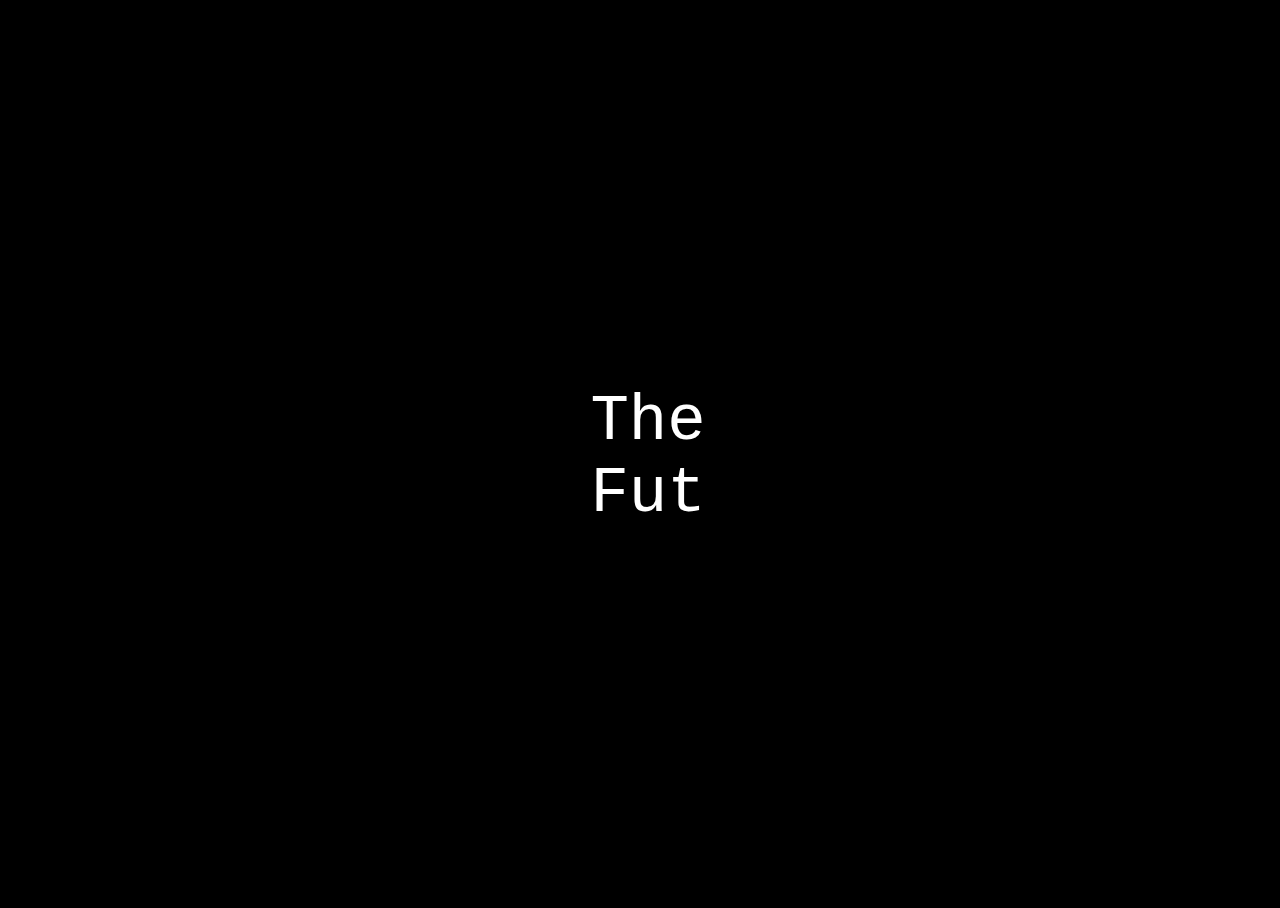
<file: typing/typing/index.html>
<!DOCTYPE html>
<html lang="en">
<head>
    <meta charset="UTF-8">
    <meta name="viewport" content="width=device-width, initial-scale=1.0">
    <title>Document</title>
    <!-- CSS -->
    <link rel="stylesheet" href="index.css">
    <!-- JS -->
    <script src="index.js" defer></script>
    
</head>
<body>
    <div class="container">
        <div class="typing__conatiner">
            <pre id="typing_1"></pre>
            <pre id="typing_2"></pre>
        </div>
    </div>
</body>
</html>
</file>
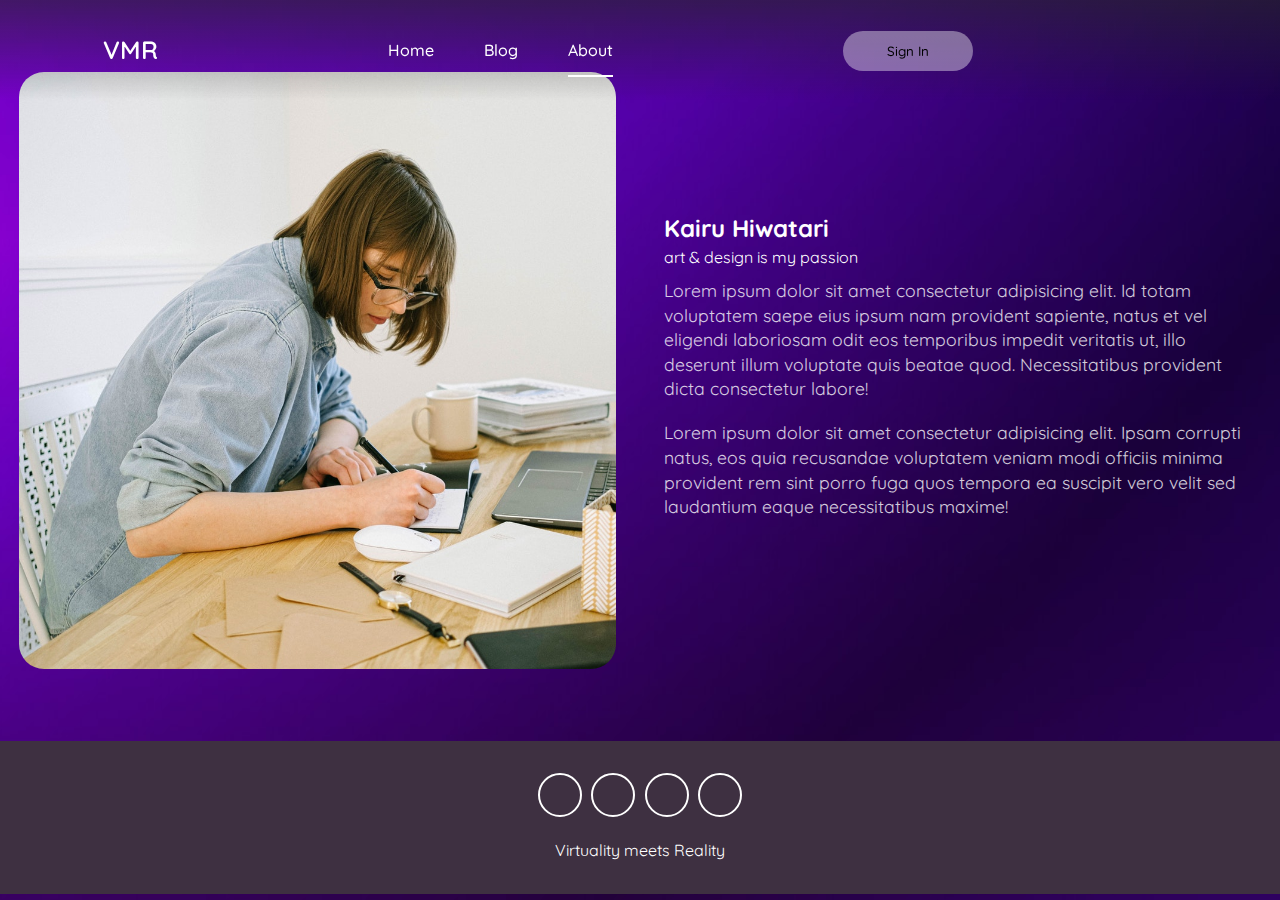
<file: About.html>
<!DOCTYPE html>
<html lang="en">
<head>
    <meta charset="UTF-8">
    <meta name="viewport" content="width=device-width, initial-scale=1.0">
    <title>About page</title>
    
    <link rel="stylesheet" href="https://cdnjs.cloudflare.com/ajax/libs/font-awesome/5.15.1/css/all.min.css" integrity="sha512-+4zCK9k+qNFUR5X+cKL9EIR+ZOhtIloNl9GIKS57V1MyNsYpYcUrUeQc9vNfzsWfV28IaLL3i96P9sdNyeRssA==" crossorigin="anonymous" />

    <link rel="stylesheet" href="About.css">
</head>
<body>
    <!-- navbar -->
    <nav class="nav">
        <div class="nav-logo">
            <p>VMR</p>
        </div>
        <div class="nav-menu" id="navMenu">
            <ul>
                <li><a href="Index.html" class="link">Home</a></li>
                <li><a href="blog.html" class="link">Blog</a></li>
                <li><a href="About.html" class="link active">About</a></li>
            </ul>
        </div>
        <div class="nav-button">
            <a href="login.html"><button class="btn white-btn" id="loginBtn" >Sign In</button></a>
        </div>
        <div class="nav-menu-btn">
            <i class="bx bx-menu" onclick="myMenuFunction()"></i>
        </div>
    </nav>

    <!-- about -->
    <section class = "about" id = "about">
        <div class = "container">
          <div class = "about-content">
            <div>
              <img src = "images/about-bg.jpg" alt = "">
            </div>
            <div class = "about-text">
              <div class = "title">
                <h2>Kairu Hiwatari</h2>
                <p>art & design is my passion</p>
              </div>
              <p>Lorem ipsum dolor sit amet consectetur adipisicing elit. Id totam voluptatem saepe eius ipsum nam provident sapiente, natus et vel eligendi laboriosam odit eos temporibus impedit veritatis ut, illo deserunt illum voluptate quis beatae quod. Necessitatibus provident dicta consectetur labore!</p>
              <p>Lorem ipsum dolor sit amet consectetur adipisicing elit. Ipsam corrupti natus, eos quia recusandae voluptatem veniam modi officiis minima provident rem sint porro fuga quos tempora ea suscipit vero velit sed laudantium eaque necessitatibus maxime!</p>
            </div>
          </div>
        </div>
      </section>
  <!-- footer -->
  <footer>
    <div class = "social-links">
      <a href = "#"><i class = "fab fa-facebook-f"></i></a>
      <a href = "#"><i class = "fab fa-twitter"></i></a>
      <a href = "#"><i class = "fab fa-instagram"></i></a>
      <a href = "#"><i class = "fab fa-pinterest"></i></a>
    </div>
    <span>Virtuality meets Reality</span>
  </footer>
  <!-- end of footer -->
</div>
</div>
</section>
      
</body>
</html>
</file>
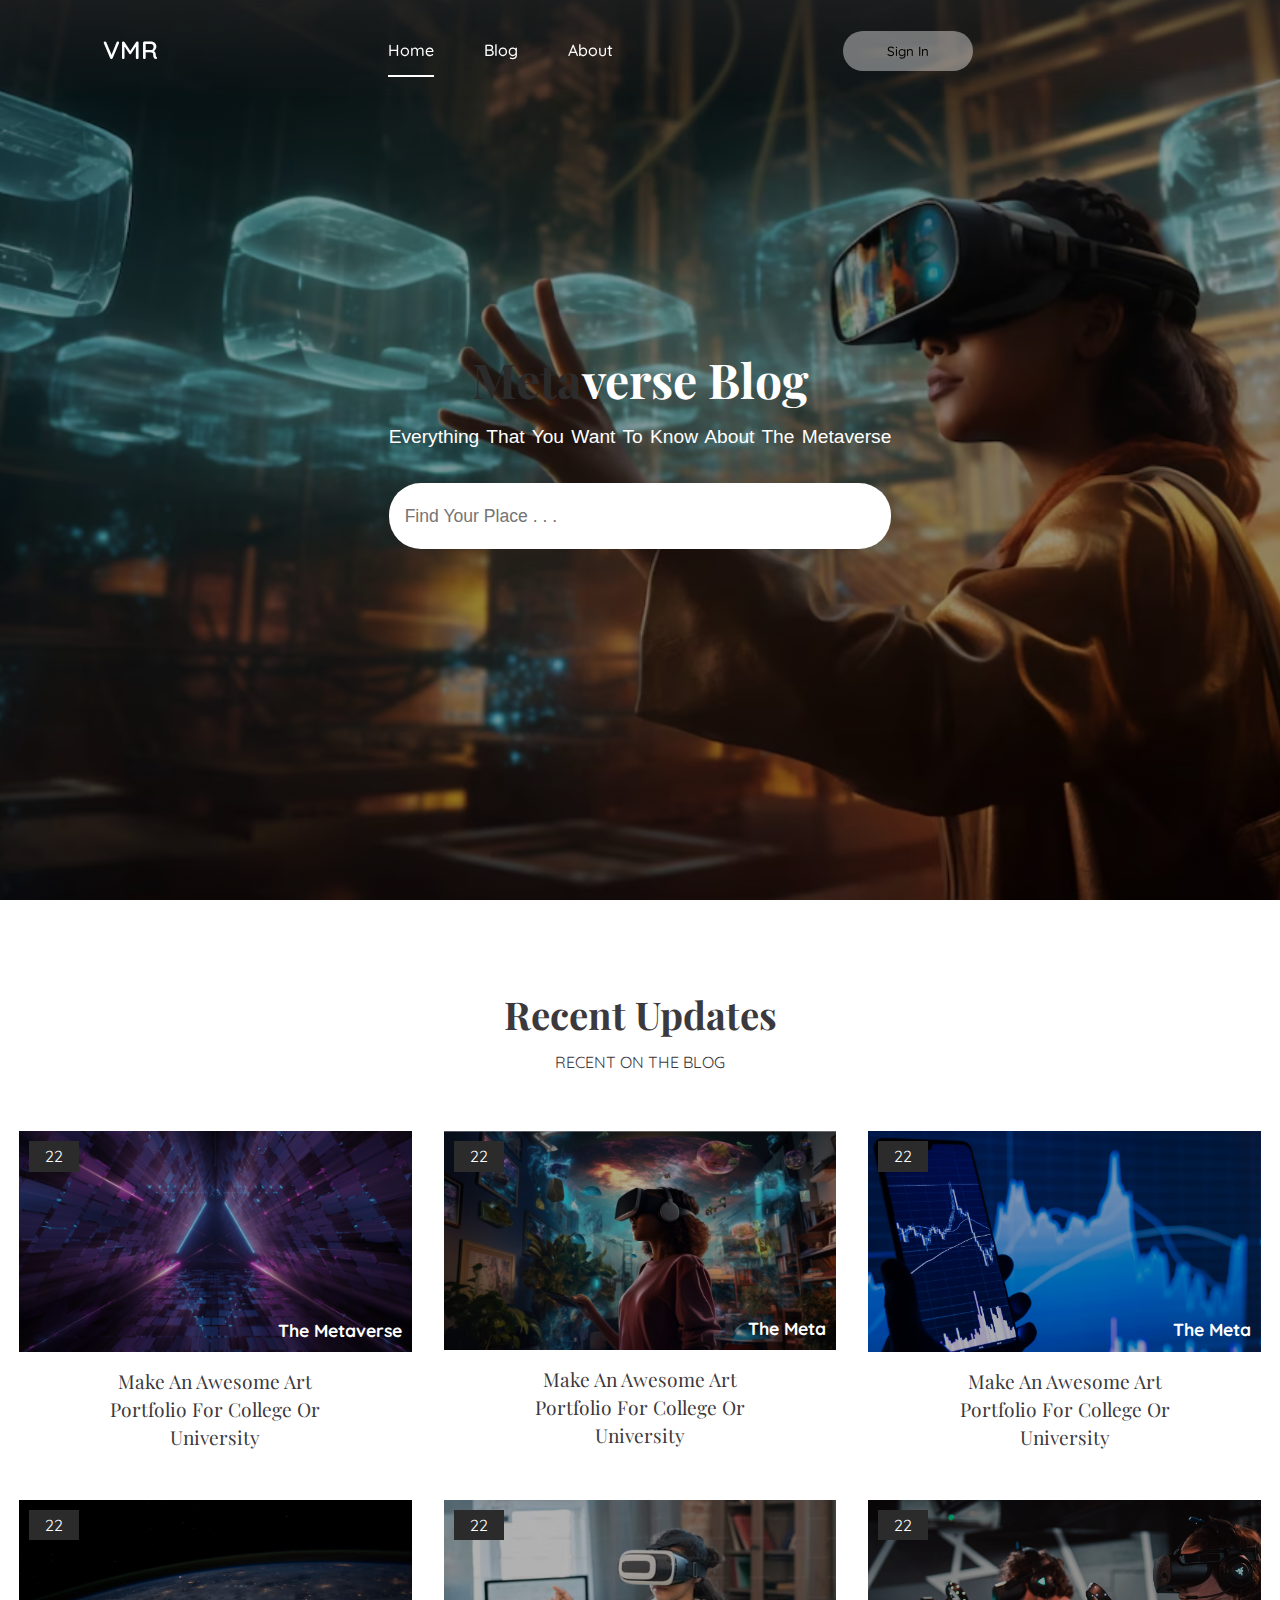
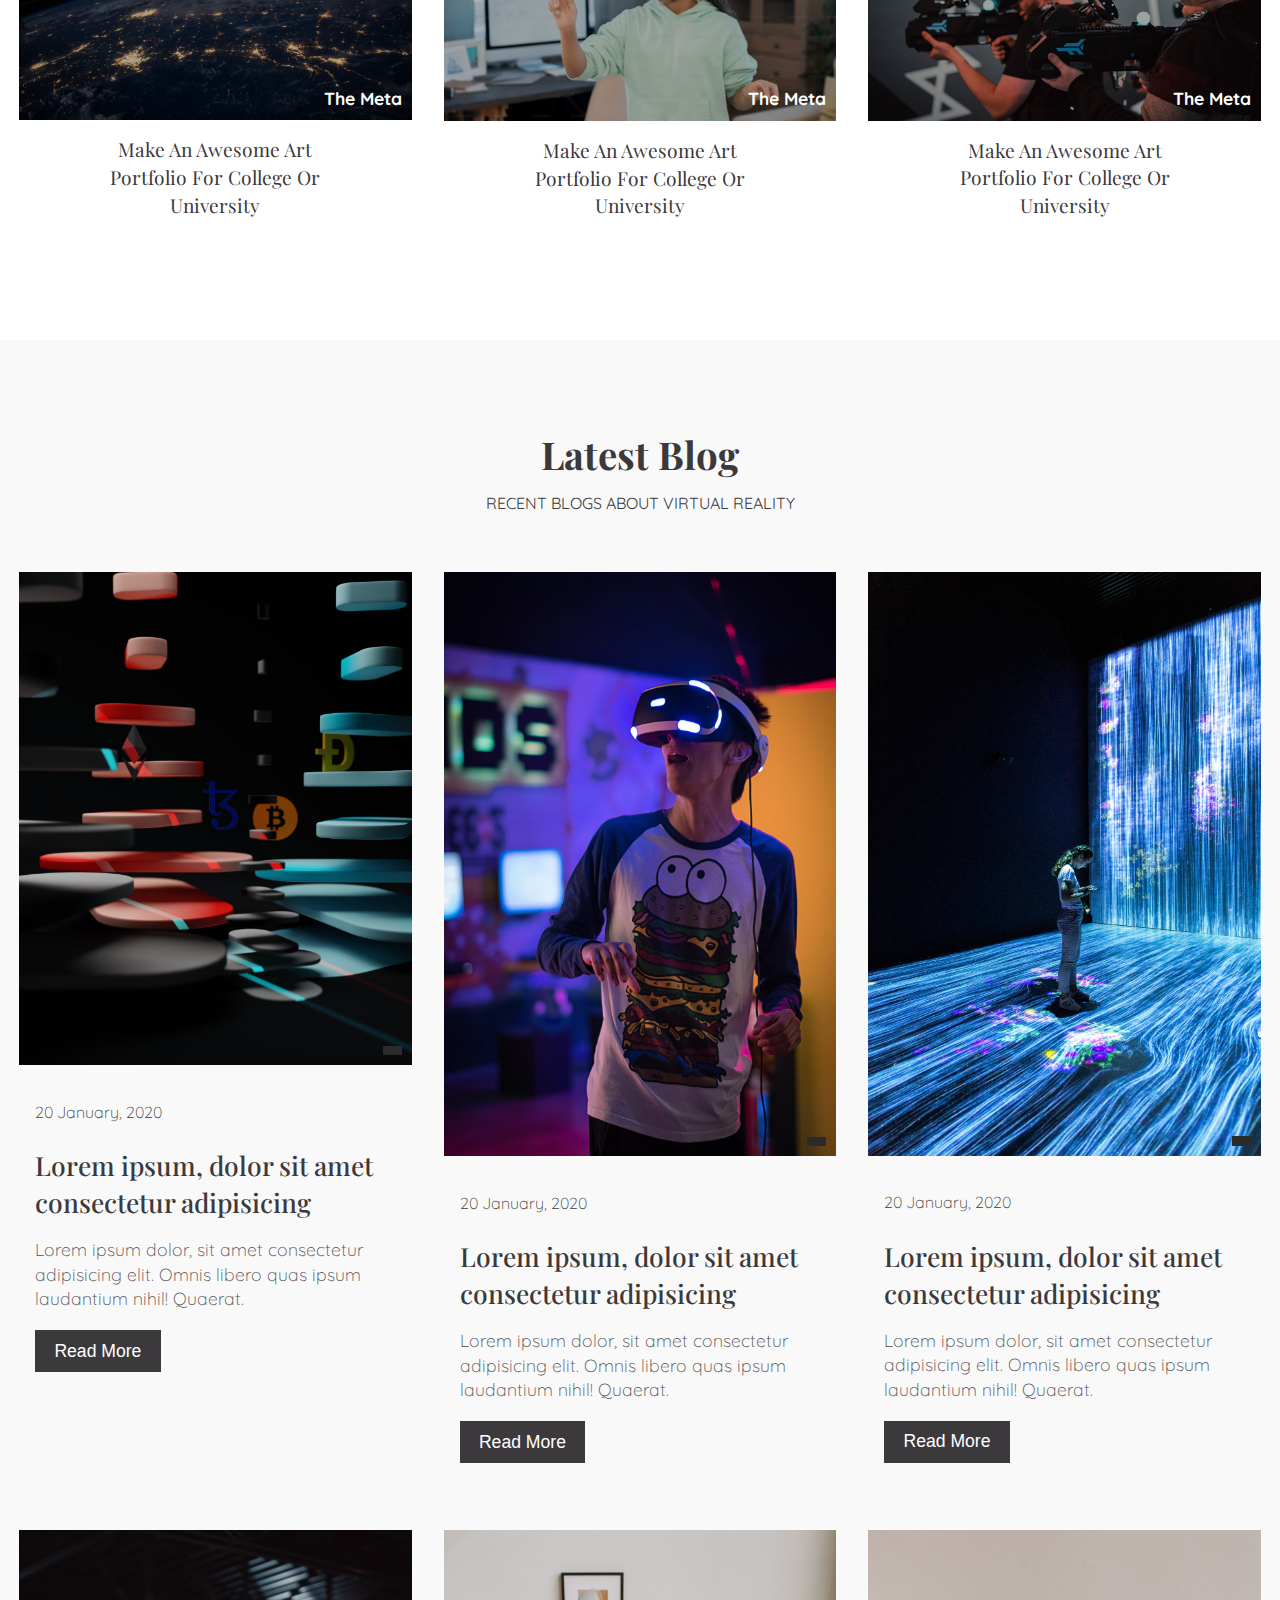
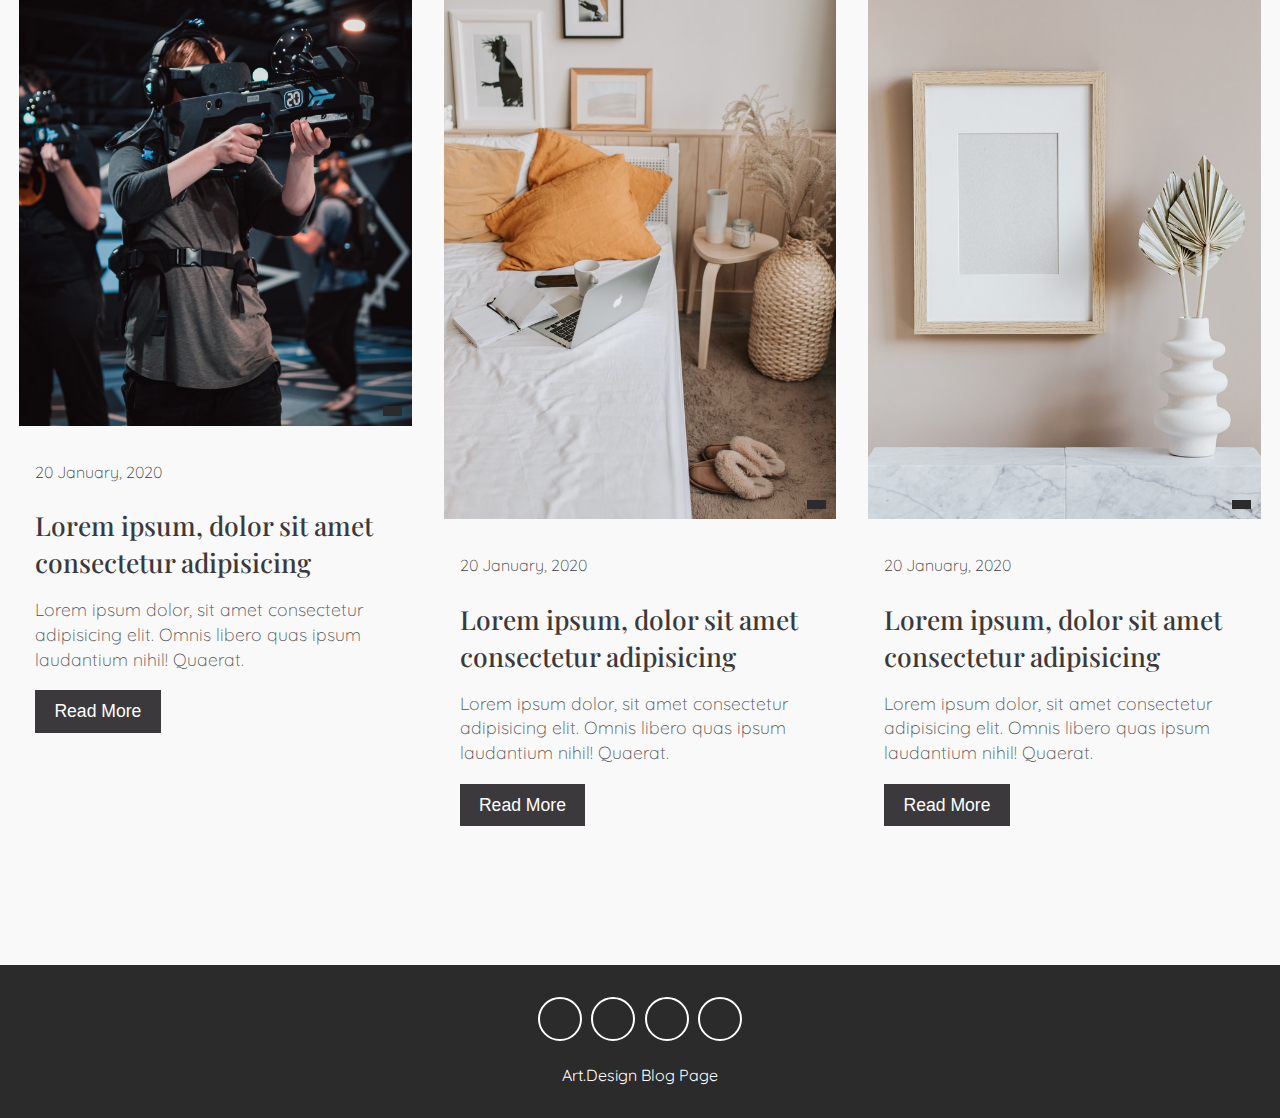
<file: blog.html>
<!DOCTYPE html>
<html>
  <head>
    <meta charset="utf-8">
    <meta http-equiv="X-UA-Compatible" content="IE=edge">
    <title>Blogs</title>
    <meta name="viewport" content="width=device-width, initial-scale=1">
    <!-- Font awesome icon -->
    <link rel="stylesheet" href="https://cdnjs.cloudflare.com/ajax/libs/font-awesome/5.15.1/css/all.min.css" integrity="sha512-+4zCK9k+qNFUR5X+cKL9EIR+ZOhtIloNl9GIKS57V1MyNsYpYcUrUeQc9vNfzsWfV28IaLL3i96P9sdNyeRssA==" crossorigin="anonymous" />
    <link rel="stylesheet" href="Blog.css">
    <!-- <link rel="stylesheet" href="style.css"> -->
  </head>
  <body>

    <!-- header -->
    <header>     
      <nav class="nav">
        <div class="nav-logo">
            <p>VMR</p>
        </div>
        <div class="nav-menu" id="navMenu">
            <ul>
                <li><a href="Index.html" class="link active">Home</a></li>
                <li><a href="blog.html" class="link">Blog</a></li>
                <li><a href="About.html" class="link">About</a></li>
            </ul>
        </div>
        <div class="nav-button">
            <a href="login.html"><button class="btn white-btn" id="loginBtn" >Sign In</button></a>
        </div>
        <div class="nav-menu-btn">
            <i class="bx bx-menu" onclick="myMenuFunction()"></i>
        </div>
    </nav>

      <div class = "banner">
        <div class = "container">
          <h1 class = "banner-title">
            <span>Meta</span>verse Blog
          </h1>
          <p>everything that you want to know about the Metaverse</p>
          <form>
            <input type = "text" class = "search-input" placeholder="find your place . . .">
            <button type = "submit" class = "search-btn">
              <i class = "fas fa-search"></i>
            </button>
          </form>
        </div>
      </div>
    </header>
    <!-- end of header -->
    
    <!-- design -->
    <section class = "design" id = "design">
      <div class = "container">
        <div class = "title">
          <h2>Recent Updates</h2>
          <p>recent on the blog</p>
        </div>

        <div class = "design-content">
          <!-- item -->
          <div class = "design-item">
            <div class = "design-img">
              <img src = "images/1.jpg" alt = "">
              <span><i class = "far fa-heart"></i> 22</span>
              <span>The Metaverse</span>
            </div>
            <div class = "design-title">
              <a href = "#">make an awesome art portfolio for college or university</a>
            </div>
          </div>
          <!-- end of item -->
          <!-- item -->
          <div class = "design-item">
            <div class = "design-img">
              <img src = "images/2.png" alt = "">
              <span><i class = "far fa-heart"></i> 22</span>
              <span>The Meta</span>
            </div>
            <div class = "design-title">
              <a href = "#">make an awesome art portfolio for college or university</a>
            </div>
          </div>
          <!-- end of item -->
          <!-- item -->
          <div class = "design-item">
            <div class = "design-img">
              <img src = "images/4.png" alt = "">
              <span><i class = "far fa-heart"></i> 22</span>
              <span>The Meta</span>
            </div>
            <div class = "design-title">
              <a href = "#">make an awesome art portfolio for college or university</a>
            </div>
          </div>
          <!-- end of item -->
          <!-- item -->
          <div class = "design-item">
            <div class = "design-img">
              <img src = "images/5.png" alt = "">
              <span><i class = "far fa-heart"></i> 22</span>
              <span>The Meta</span>
            </div>
            <div class = "design-title">
              <a href = "#">make an awesome art portfolio for college or university</a>
            </div>
          </div>
          <!-- end of item -->
          <!-- item -->
          <div class = "design-item">
            <div class = "design-img">
              <img src = "images/6.png" alt = "">
              <span><i class = "far fa-heart"></i> 22</span>
              <span>The Meta</span>
            </div>
            <div class = "design-title">
              <a href = "#">make an awesome art portfolio for college or university</a>
            </div>
          </div>
          <!-- end of item -->
          <!-- item -->
          <div class = "design-item">
            <div class = "design-img">
              <img src = "images/7.png" alt = "">
              <span><i class = "far fa-heart"></i> 22</span>
              <span>The Meta</span>
            </div>
            <div class = "design-title">
              <a href = "#">make an awesome art portfolio for college or university</a>
            </div>
          </div>
          <!-- end of item -->
        </div>
      </div>
    </section>
    <!-- end of design -->


    <!-- blog -->
    <section class = "blog" id = "blog">
      <div class = "container">
        <div class = "title">
          <h2>Latest Blog</h2>
          <p>recent blogs about Virtual Reality</p>
        </div>
        <div class = "blog-content">
          <!-- item -->
          <div class = "blog-item">
            <div class = "blog-img">
              <img src = "images/blog-p-1.png" alt = "">
              <span><i class = "far fa-heart"></i></span>
            </div>
            <div class = "blog-text">
              <span>20 January, 2020</span>
              <h2>Lorem ipsum, dolor sit amet consectetur adipisicing</h2>
              <p>Lorem ipsum dolor, sit amet consectetur adipisicing elit. Omnis libero quas ipsum laudantium nihil! Quaerat.</p>
              <a href = "#">Read More</a>
            </div>
          </div>
          <!-- end of item -->
          <!-- item -->
          <div class = "blog-item">
            <div class = "blog-img">
              <img src = "images/blog-p-2.png" alt = "">
              <span><i class = "far fa-heart"></i></span>
            </div>
            <div class = "blog-text">
              <span>20 January, 2020</span>
              <h2>Lorem ipsum, dolor sit amet consectetur adipisicing</h2>
              <p>Lorem ipsum dolor, sit amet consectetur adipisicing elit. Omnis libero quas ipsum laudantium nihil! Quaerat.</p>
              <a href = "#">Read More</a>
            </div>
          </div>
          <!-- end of item -->
          <!-- item -->
          <div class = "blog-item">
            <div class = "blog-img">
              <img src = "images/blog-p-3.png" alt = "">
              <span><i class = "far fa-heart"></i></span>
            </div>
            <div class = "blog-text">
              <span>20 January, 2020</span>
              <h2>Lorem ipsum, dolor sit amet consectetur adipisicing</h2>
              <p>Lorem ipsum dolor, sit amet consectetur adipisicing elit. Omnis libero quas ipsum laudantium nihil! Quaerat.</p>
              <a href = "#">Read More</a>
            </div>
          </div>
          <!-- end of item -->
          <!-- item -->
          <div class = "blog-item">
            <div class = "blog-img">
              <img src = "images/blog-p-4.png" alt = "">
              <span><i class = "far fa-heart"></i></span>
            </div>
            <div class = "blog-text">
              <span>20 January, 2020</span>
              <h2>Lorem ipsum, dolor sit amet consectetur adipisicing</h2>
              <p>Lorem ipsum dolor, sit amet consectetur adipisicing elit. Omnis libero quas ipsum laudantium nihil! Quaerat.</p>
              <a href = "#">Read More</a>
            </div>
          </div>
          <!-- end of item -->
          <!-- item -->
          <div class = "blog-item">
            <div class = "blog-img">
              <img src = "images/blog-p-5.jpg" alt = "">
              <span><i class = "far fa-heart"></i></span>
            </div>
            <div class = "blog-text">
              <span>20 January, 2020</span>
              <h2>Lorem ipsum, dolor sit amet consectetur adipisicing</h2>
              <p>Lorem ipsum dolor, sit amet consectetur adipisicing elit. Omnis libero quas ipsum laudantium nihil! Quaerat.</p>
              <a href = "#">Read More</a>
            </div>
          </div>
          <!-- end of item -->
          <!-- item -->
          <div class = "blog-item">
            <div class = "blog-img">
              <img src = "images/blog-p-6.jpg" alt = "">
              <span><i class = "far fa-heart"></i></span>
            </div>
            <div class = "blog-text">
              <span>20 January, 2020</span>
              <h2>Lorem ipsum, dolor sit amet consectetur adipisicing</h2>
              <p>Lorem ipsum dolor, sit amet consectetur adipisicing elit. Omnis libero quas ipsum laudantium nihil! Quaerat.</p>
              <a href = "#">Read More</a>
            </div>
          </div>
          <!-- end of item -->
        </div>
      </div>
    </section>
    <!-- end of blog -->

    <!-- about -->
    <!-- <section class = "about" id = "about">
      <div class = "container">
        <div class = "about-content">
          <div>
            <img src = "images/about-bg.jpg" alt = "">
          </div>
          <div class = "about-text">
            <div class = "title">
              <h2>Catherine Doe</h2>
              <p>art & design is my passion</p>
            </div>
            <p>Lorem ipsum dolor sit amet consectetur adipisicing elit. Id totam voluptatem saepe eius ipsum nam provident sapiente, natus et vel eligendi laboriosam odit eos temporibus impedit veritatis ut, illo deserunt illum voluptate quis beatae quod. Necessitatibus provident dicta consectetur labore!</p>
            <p>Lorem ipsum dolor sit amet consectetur adipisicing elit. Ipsam corrupti natus, eos quia recusandae voluptatem veniam modi officiis minima provident rem sint porro fuga quos tempora ea suscipit vero velit sed laudantium eaque necessitatibus maxime!</p>
          </div>
        </div>
      </div>
    </section> -->
    <!-- end of about -->

    <!-- footer -->
    <footer>
      <div class = "social-links">
        <a href = "#"><i class = "fab fa-facebook-f"></i></a>
        <a href = "#"><i class = "fab fa-twitter"></i></a>
        <a href = "#"><i class = "fab fa-instagram"></i></a>
        <a href = "#"><i class = "fab fa-pinterest"></i></a>
      </div>
      <span>Art.Design Blog Page</span>
    </footer>
    <!-- end of footer -->
    
    
  </body>
</html>
</file>
<file: typing/typing/index.css>
html,
body {
  height: 100%;
  width: 100%;
  color: #fff;
  background-color: black;
}

* {
  box-sizing: border-box;
}

.container {
  width: 100%;
  height: 100%;
  display: flex;
  justify-content: center;
  align-items: center;
}

.typing__conatiner {
  width: -moz-fit-content;
  width: fit-content;
}
.typing__conatiner pre {
  text-align: right;
  margin: 0;
  font-size: 4rem;
}

.glow {
  text-align: center;
  animation: glow 1s ease-in-out infinite alternate;
}

@keyframes glow {
  from {
    text-shadow: 0 0 10px #fff, 0 0 20px #fff, 0 0 30px #e60073, 0 0 40px #e60073, 0 0 50px #e60073, 0 0 60px #e60073, 0 0 70px #e60073;
  }
  to {
    text-shadow: 0 0 20px #fff, 0 0 30px #ff4da6, 0 0 40px #ff4da6, 0 0 50px #ff4da6, 0 0 60px #ff4da6, 0 0 70px #ff4da6, 0 0 80px #ff4da6;
  }
}/*# sourceMappingURL=index.css.map */
</file>
<file: About.css>
@import url('https://fonts.googleapis.com/css2?family=Playfair+Display:wght@500;600;700;800;900&family=Quicksand:wght@300;400;500;600;700&display=swap');

:root{
    --Playfair: 'Playfair Display', serif;
    --Quicksand: 'Quicksand', sans-serif;
    --Roboto: 'Roboto', sans-serif;
    --dark: #3c393d;
    --exDark: #3e3041;
}
*{
    padding: 0;
    margin: 0;
    font-family: var(--Quicksand);
}
body{
    line-height: 1.4;
    color: #fff;
    background-image: url(background.jpg);
    background-position: center;
}
img{
    width: 100%;
    display: block;
    border-radius: 25px;
}
.container{
    max-width: 1320px;
    margin: 0 auto;
    padding: 0 1.2rem;
}

/* header */
header{
    min-height: 100vh;
    background: linear-gradient(rgba(0, 0, 0, 0.4), rgba(0, 0, 0, 0.4)), url(images/banner-bg.jpg) center/cover no-repeat fixed;
    display: flex;
    flex-direction: column;
    justify-content: stretch;
}



.nav{
    position: fixed;
    top: 0;
    display: flex;
    justify-content: space-around;
    width: 100%;
    height: 100px;
    line-height: 100px;
    background: linear-gradient(rgba(39,39,39, 0.6), transparent);
    z-index: 100;
}
.nav-logo p{
    color: white;
    font-size: 25px;
    font-weight: 600;
}
.nav-menu ul{
    display: flex;
}
.nav-menu ul li{
    list-style-type: none;
}
.nav-menu ul li .link{
    text-decoration: none;
    font-weight: 500;
    color: #fff;
    padding-bottom: 15px;
    margin: 0 25px;
}
.link:hover, .active{
    border-bottom: 2px solid #fff;
}
.nav-button .btn{
    width: 130px;
    height: 40px;
    font-weight: 500;
    background: rgba(255, 255, 255, 0.4);
    border: none;
    border-radius: 30px;
    cursor: pointer;
    transition: .3s ease;
}

/* about */
.about{
    padding: 4.5rem 0;
}
.about-text{
    margin: 2rem 0;
}
.about-text > p{
    font-size: 1.1rem;
    padding: 0.6rem 0;
    opacity: 0.8;
}

/* footer */
footer{
    background: var(--exDark);
    color: #fff;
    text-align: center;
    padding: 2rem 0;
}
.social-links{
    display: flex;
    justify-content: center;
    margin-bottom: 1.4rem;
}
.social-links a{
    border: 2px solid #fff;
    color: #fff;
    display: block;
    width: 40px;
    height: 40px;
    display: flex;
    justify-content: center;
    align-items: center;
    border-radius: 50%;
    text-decoration: none;
    margin: 0 0.3rem;
    transition: all 0.5s ease;
}

.social-links a:hover{
    background: #fff;
    color: var(--exDark);
}
.footer span{
    margin-top: 1rem;
    display: block;
    font-family: var(--Playfair);
    letter-spacing: 2px;
}

@media screen and (min-width: 992px){
    .blog-content{
        grid-template-columns: repeat(3, 1fr);
    }
    .about-content{
        display: grid;
        grid-template-columns: repeat(2, 1fr);
        column-gap: 3rem;
        align-items: center;
    }
}
</file>
<file: Blog.css>
@import url('https://fonts.googleapis.com/css2?family=Playfair+Display:wght@500;600;700;800;900&family=Quicksand:wght@300;400;500;600;700&display=swap');

:root{
    --Playfair: 'Playfair Display', serif;
    --Quicksand: 'Quicksand', sans-serif;
    --Roboto: 'Roboto', sans-serif;
    --dark: #3c393d;
    --exDark: #2b2b2b;
}
*{
    padding: 0;
    margin: 0;
    font-family: var(--Quicksand);
}
body{
    line-height: 1.4;
    color: var(--dark);
}
img{
    width: 100%;
    display: block;
}
.container{
    max-width: 1320px;
    margin: 0 auto;
    padding: 0 1.2rem;
}

/* header */
header{
    min-height: 100vh;
    background: linear-gradient(rgba(0, 0, 0, 0.4), rgba(0, 0, 0, 0.4)), url(images/banner-bg.png) center/cover no-repeat fixed;
    display: flex;
    flex-direction: column;
    justify-content: stretch;
}



.nav{
    position: fixed;
    top: 0;
    display: flex;
    justify-content: space-around;
    width: 100%;
    height: 100px;
    line-height: 100px;
    background: linear-gradient(rgba(39,39,39, 0.6), transparent);
    z-index: 100;
}
.nav-logo p{
    color: white;
    font-size: 25px;
    font-weight: 600;
}
.nav-menu ul{
    display: flex;
}
.nav-menu ul li{
    list-style-type: none;
}
.nav-menu ul li .link{
    text-decoration: none;
    font-weight: 500;
    color: #fff;
    padding-bottom: 15px;
    margin: 0 25px;
}
.link:hover, .active{
    border-bottom: 2px solid #fff;
}
.nav-button .btn{
    width: 130px;
    height: 40px;
    font-weight: 500;
    background: rgba(255, 255, 255, 0.4);
    border: none;
    border-radius: 30px;
    cursor: pointer;
    transition: .3s ease;
}
/* .navbar{
    background: rgba(0, 0, 0, 0.6);
    padding: 1.2rem;
}
.navbar-brand{
    color: #fff;
    font-size: 2rem;
    display: block;
    text-align: center;
    text-decoration: none;
    font-family: var(--Playfair);
    letter-spacing: 1px;
}
.navbar-nav{
    padding: 0.8rem 0 0.2rem 0;
    text-align: center;
}
.navbar-nav a{
    text-transform: uppercase;
    font-family: var(--Roboto);
    letter-spacing: 1px;
    font-weight: 500;
    color: #fff;
    text-decoration: none;
    display: inline-block;
    padding: 0.4rem 0.1rem;
    letter-spacing: 3px;
    transition: opacity 0.5s ease;
}
.navbar-nav a:hover{
    opacity: 0.7;
} */
.banner{
    flex: 1;
    display: flex;
    align-items: center;
    justify-content: center;
    text-align: center;
    color: #fff;
}
.banner-title{
    font-size: 3rem;
    font-family: var(--Playfair);
    line-height: 1.2;
}
.banner-title span{
    font-family: var(--Playfair);
    color: var(--exDark);
}
.banner p{
    padding: 1rem 0 2rem 0;
    font-size: 1.2rem;
    text-transform: capitalize;
    font-family: var(--Roboto);
    font-weight: 300;
    word-spacing: 2px;
}
.banner form{
    background: #fff;
    border-radius: 2rem;
    padding: 0.6rem 1rem;
    display: flex;
    justify-content: space-between;
}
.search-input{
    font-family: var(--Roboto);
    font-size: 1.1rem;
    width: 100%;
    outline: 0;
    padding: 0.6rem 0;
    border: none;
}
.search-input::placeholder{
    text-transform: capitalize;
}
.search-btn{
    width: 40px;
    font-size: 1.1rem;
    color: var(--dark);
    border: none;
    background: transparent;
    outline: 0;
    cursor: pointer;
}

/* design */
.design{
    padding: 4.5rem 0;
}
.title{
    text-align: center;
    padding: 1rem 0;
}
.title h2{
    font-family: var(--Playfair);
    font-size: 2.4rem;
}
.title p{
    text-transform: uppercase;
    padding: 0.6rem 0;
}
.design-content{
    margin: 2rem 0;
}
.design-item{
    cursor: pointer;
    margin: 1.5rem 0;
}
.design-img{
    position: relative;
    overflow: hidden;
}
.design-img::after{
    position: absolute;
    content: "";
    top: 0;
    left: 0;
    width: 100%;
    height: 100%;
    background: rgba(0, 0, 0, 0.3);
}
.design-img img{
    transition:  all 0.5s ease;
}
.design-item:hover img{
    transform: scale(1.2);
}
.design-img span:first-of-type{
    position: absolute;
    z-index: 1;
    top: 10px;
    left: 10px;
    background: var(--exDark);
    color: #fff;
    padding: 0.25rem 1rem;
}
.design-img span:last-of-type{
    position: absolute;
    z-index: 1;
    bottom: 10px;
    right: 10px;
    color: #fff;
    font-weight: 700;
    font-size: 1.1rem;
}
.design-title{
    padding: 1rem;
    font-size: 1.2rem;
    text-align: center;
    width: 70%;
    margin: 0 auto;
}
.design-title a{
    color: var(--dark);
    text-decoration: none;
    text-transform: capitalize;
    font-family: var(--Playfair);
}

/* blog */
.blog{
    background: #f9f9f9;
    padding: 4.5rem 0;
}
.blog-content{
    margin: 2rem 0;
}
.blog-img{
    position: relative;
}
.blog-img span{
    position: absolute;
    bottom: 10px;
    right: 10px;
    background: var(--exDark);
    color: #fff;
    font-size: 1.4rem;
    padding: 0.3rem 0.6rem;
}
.blog-text{
    margin: 2.2rem 0;
    padding: 0 1rem;
}
.blog-text span{
    font-weight: 300;
    display: block;
    padding-bottom: 0.5rem;
}
.blog-text h2{
    font-family: var(--Playfair);
    padding: 1rem 0;
    font-size: 1.65rem;
    font-weight: 500;
}
.blog-text p{
    font-weight: 300;
    font-size: 1.1rem;
    opacity: 0.9;
    padding-bottom: 1.2rem;
}
.blog-text a{
    font-family: var(--Roboto);
    font-size: 1.1rem;
    text-decoration: none;
    color: var(--dark);
    display: inline-block;
    background: var(--dark);
    color: #fff;
    padding: 0.55rem 1.2rem;
    transition: all 0.5s ease;
}
.blog-text a:hover{
    background: var(--exDark);
}

/* about */
/* .about{
    padding: 4.5rem 0;
}
.about-text{
    margin: 2rem 0;
}
.about-text > p{
    font-size: 1.1rem;
    padding: 0.6rem 0;
    opacity: 0.8;
}

/* footer */
footer{
    background: var(--exDark);
    color: #fff;
    text-align: center;
    padding: 2rem 0;
}
.social-links{
    display: flex;
    justify-content: center;
    margin-bottom: 1.4rem;
}
.social-links a{
    border: 2px solid #fff;
    color: #fff;
    display: block;
    width: 40px;
    height: 40px;
    display: flex;
    justify-content: center;
    align-items: center;
    border-radius: 50%;
    text-decoration: none;
    margin: 0 0.3rem;
    transition: all 0.5s ease;
}

.social-links a:hover{
    background: #fff;
    color: var(--exDark);
}
.footer span{
    margin-top: 1rem;
    display: block;
    font-family: var(--Playfair);
    letter-spacing: 2px;
} */

/* Media Queries */
@media screen and (min-width: 540px){
    .navbar-nav a{
        padding-right: 1.2rem;
        padding-left: 1.2rem;
    }
    .banner-title{
        font-size: 5rem;
    }
    .banner form{
        margin-top: 1.4rem;
        width: 80%;
        margin-left: auto;
        margin-right: auto;
    }
}

@media screen and (min-width: 768px){
    .navbar .container{
        display: flex;
        align-items: center;
        justify-content: space-between;
    }
    .search-input{
        padding: 0.8rem 0;
    }
    .design-content{
        display: grid;
        grid-template-columns: repeat(2, 1fr);
        gap: 2rem;
    }
    .design-item{
        margin: 0;
    }
    .blog-content{
        display: grid;
        grid-template-columns: repeat(2, 1fr);
        gap: 2rem;
    }
}

@media screen and (min-width: 992px){
    .blog-content{
        grid-template-columns: repeat(3, 1fr);
    }
    .about-content{
        display: grid;
        grid-template-columns: repeat(2, 1fr);
        column-gap: 3rem;
        align-items: center;
    }
}

@media screen and (min-width: 1200px){
    .design-content{
        grid-template-columns: repeat(3, 1fr);
    }
}
</file>
<file: style.css>
@import url('https://fonts.googleapis.com/css2?family=Poppins:wght@400;500;600;700&display=swap');

*{  
    margin: 0;
    padding: 0;
    box-sizing: border-box;
    font-family: 'Poppins', sans-serif;
}

body{
    background: url("background.jpg");
    background-size: cover;
    background-repeat: no-repeat;
    background-attachment: fixed;
    overflow: hidden;
}
.wrapper{
    display: flex;
    justify-content: center;
    align-items: center;
    min-height: 110vh;
    background: rgba(39, 39, 39, 0.4);
}
.nav{
    position: fixed;
    top: 0;
    display: flex;
    justify-content: space-around;
    width: 100%;
    height: 100px;
    line-height: 100px;
    background: linear-gradient(rgba(39,39,39, 0.6), transparent);
    z-index: 100;
}
.nav-logo p{
    color: white;
    font-size: 25px;
    font-weight: 600;
}
.nav-menu ul{
    display: flex;
}
.nav-menu ul li{
    list-style-type: none;
}
.nav-menu ul li .link{
    text-decoration: none;
    font-weight: 500;
    color: #fff;
    padding-bottom: 15px;
    margin: 0 25px;
}
.link:hover, .active{
    border-bottom: 2px solid #fff;
}
.nav-button .btn{
    width: 130px;
    height: 40px;
    font-weight: 500;
    background: rgba(255, 255, 255, 0.4);
    border: none;
    border-radius: 30px;
    cursor: pointer;
    transition: .3s ease;
}

.btn:hover{
    background: rgba(255, 255, 255, 0.3);
}
#registerBtn{
    margin-left: 15px;
}
.btn.white-btn{
    background: rgba(255, 255, 255, 0.7);
}
.btn.btn.white-btn:hover{
    background: rgba(255, 255, 255, 0.5);
}
.nav-menu-btn{
    display: none;
}
.form-box{
    position: relative;
    display: flex;
    align-items: center;
    justify-content: center;
    width: 512px;
    height: 420px;
    overflow: hidden;
    z-index: 2;
}
.login-container{
    position: absolute;
    left: 4px;
    width: 500px;
    display: flex;
    flex-direction: column;
    transition: .5s ease-in-out;
}

.register-container{
    position: absolute;
    right: -520px;
    width: 500px;
    display: flex;
    flex-direction: column;
    transition: .5s ease-in-out;
}
.top span{
    color: #fff;
    font-size: small;
    padding: 10px 0;
    display: flex;
    justify-content: center;
}
.top span a{
    font-weight: 500;
    color: #fff;
    margin-left: 5px;
}
header{
    color: #fff;
    font-size: 30px;
    text-align: center;
    padding: 10px 0 30px 0;
}
.two-forms{
    display: flex;
    gap: 10px;
}
.input-field{
    font-size: 15px;
    background: rgba(255, 255, 255, 0.2);
    color: #fff;
    height: 50px;
    width: 100%;
    padding: 0 10px 0 45px;
    border: none;
    border-radius: 30px;
    outline: none;
    transition: .2s ease;
}
.input-field:hover, .input-field:focus{
    background: rgba(255, 255, 255, 0.25);
}
::-webkit-input-placeholder{
    color: #fff;
}
.input-box i{
    position: relative;
    top: -35px;
    left: 17px;
    color: #fff;
}
.submit{
    font-size: 15px;
    font-weight: 500;
    color: black;
    height: 45px;
    width: 100%;
    border: none;
    border-radius: 30px;
    outline: none;
    background: rgba(255, 255, 255, 0.7);
    cursor: pointer;
    transition: .3s ease-in-out;
}
.submit:hover{
    background: rgba(255, 255, 255, 0.5);
    box-shadow: 1px 5px 7px 1px rgba(0, 0, 0, 0.2);
}
.two-col{
    display: flex;
    justify-content: space-between;
    color: #fff;
    font-size: small;
    margin-top: 10px;
}
.two-col .one{
    display: flex;
    gap: 5px;
}
.two label a{
    text-decoration: none;
    color: #fff;
}
.two label a:hover{
    text-decoration: underline;
}

@media only screen and (max-width: 786px){
    .nav-button{
        display: none;
    }
    .nav-menu.responsive{
        top: 100px;
    }
    .nav-menu{
        position: absolute;
        top: -800px;
        display: flex;
        justify-content: center;
        background: rgba(255, 255, 255, 0.2);
        width: 100%;
        height: 90vh;
        backdrop-filter: blur(20px);
        transition: .3s;
    }
    .nav-menu ul{
        flex-direction: column;
        text-align: center;
    }
    .nav-menu-btn{
        display: block;
    }
    .nav-menu-btn i{
        font-size: 25px;
        color: #fff;
        padding: 10px;
        background: rgba(255, 255, 255, 0.2);
        border-radius: 50%;
        cursor: pointer;
        transition: .3s;
    }
    .nav-menu-btn i:hover{
        background: rgba(255, 255, 255, 0.15);
    }
}
@media only screen and (max-width: 540px) {
    .wrapper{
        min-height: 100vh;
    }
    .form-box{
        width: 100%;
        height: 500px;
    }
    .register-container, .login-container{
        width: 100%;
        padding: 0 20px;
    }
    .register-container .two-forms{
        flex-direction: column;
        gap: 0;
    }
}
</file>
